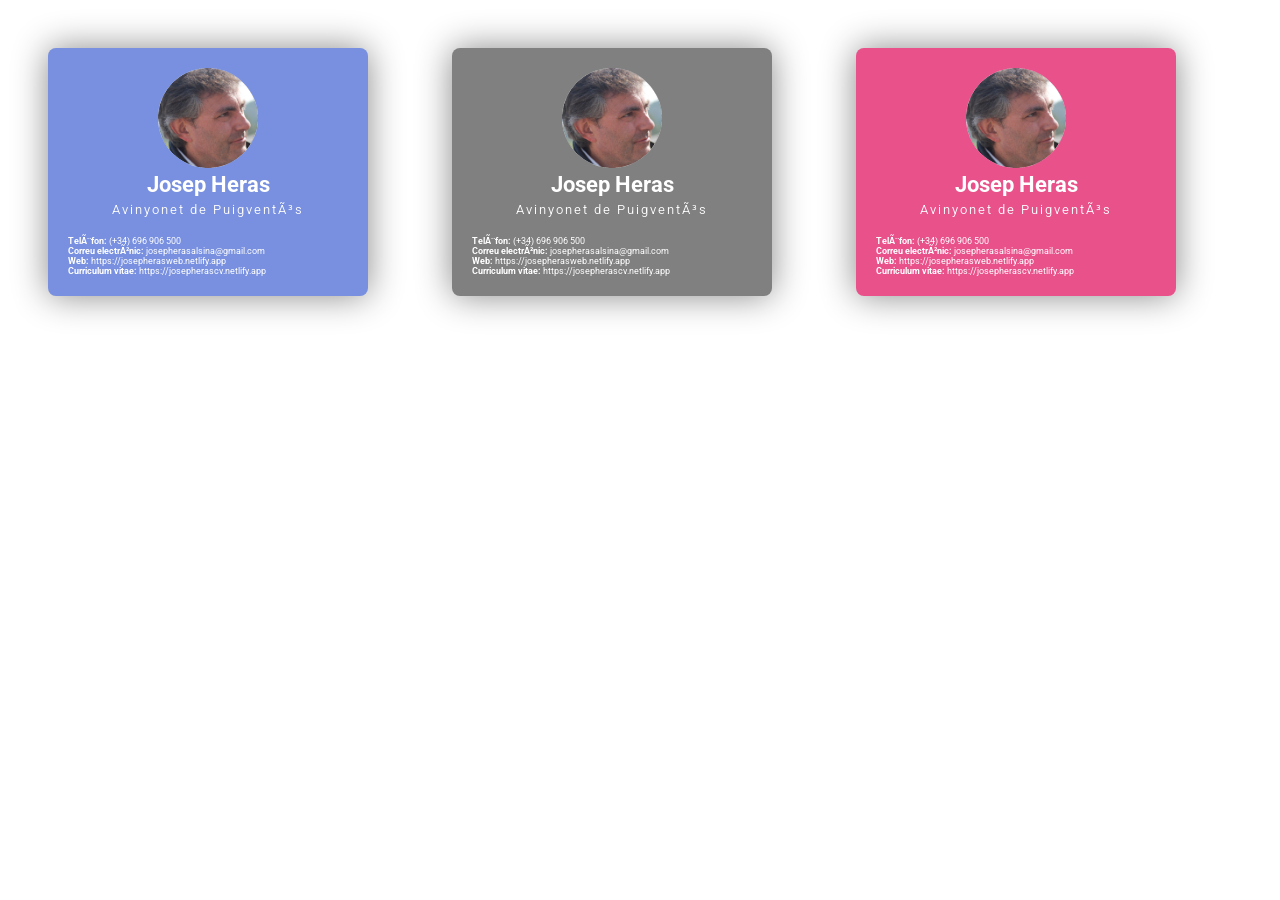
<file: index.html>
<!DOCTYPE html>
<!-- Tot document comença així -->

<html lang="ca">
  <!-- Reconeix l'idioma, en aquest cas el CATALÀ -->

  <head>
    <!-- INICI HEAD-->

    <meta charset="UTF-8/" />
    <!--  Reconeix els accents, ç l·l, etc... -->
    <meta http-equiv="X-UA-Compatible" content="IE=edge" />
    <!-- Per Internet Explorer -->
    <meta name="viewport" content="width=device-width, initial scale=1.0" />
    <!-- Ajusta la pàgina a qualsevol dispositiu -->
    <meta name="description" content="Curs html" />
    <!-- Els navegadors ho utilitzen per posicionar la pàgina  -->
    <meta name="author" content="Josep Heras" />
    <!-- Conté informació de l'autor de la pàgina  -->

    <title>Targeta</title>
    <!-- El tìtol que té la nostre pàgina -->

    <link rel="shortcut icon" href="img/favicon.jpg" type="image/x-icon" />
    <!-- Insereix la icona  -->
    <link rel="preconnect" href="https://fonts.googleapis.com" />
    <link rel="preconnect" href="https://fonts.gstatic.com" crossorigin />
    <link
      href="https://fonts.googleapis.com/css2?family=Roboto:ital,wght@0,100..900;1,100..900&display=swap"
      rel="stylesheet"
    />
    <!-- Insereix estils per la normalització a tots el navegadors -->
    <link rel="stylesheet" href="css/targeta.css" />
    <!-- Insereix estils css , aquest sempre és l'últim -->
  </head>
  <!-- FI HEAD -->
  <!-- ================================================================================================================================= -->

  <body>
    <!-- INICI BODY -->
    <div class="card">
      <img class="card_img" src="img/josep_p.jpg" alt="Josep" />
      <h1 class="card_title">Josep Heras</h1>
      <h2 class="card_subtitle">Avinyonet de Puigventós</h2>
      <p class="card_content">
        <strong>Telèfon: </strong> (+34) 696 906 500 <br />
        <strong>Correu electrònic: </strong> josepherasalsina@gmail.com <br />
        <strong>Web: </strong> https://josepherasweb.netlify.app <br />
        <strong>Curriculum vitae: </strong> https://josepherascv.netlify.app
        <br />
      </p>
    </div>
    <div class="card secondary_card">
      <img class="card_img" src="img/josep_p.jpg" alt="Josep" />
      <h1 class="card_title">Josep Heras</h1>
      <h2 class="card_subtitle">Avinyonet de Puigventós</h2>
      <p class="card_content">
        <strong>Telèfon: </strong> (+34) 696 906 500 <br />
        <strong>Correu electrònic: </strong> josepherasalsina@gmail.com <br />
        <strong>Web: </strong> https://josepherasweb.netlify.app <br />
        <strong>Curriculum vitae: </strong> https://josepherascv.netlify.app
        <br />
      </p>
    </div>
    <div class="card tertiary_card">
      <img class="card_img" src="img/josep_p.jpg" alt="Josep" />
      <h1 class="card_title">Josep Heras</h1>
      <h2 class="card_subtitle">Avinyonet de Puigventós</h2>
      <p class="card_content">
        <strong>Telèfon: </strong> (+34) 696 906 500 <br />
        <strong>Correu electrònic: </strong> josepherasalsina@gmail.com <br />
        <strong>Web: </strong> https://josepherasweb.netlify.app <br />
        <strong>Curriculum vitae: </strong> https://josepherascv.netlify.app
        <br />
      </p>
    </div>
  </body>
</html>
</file>
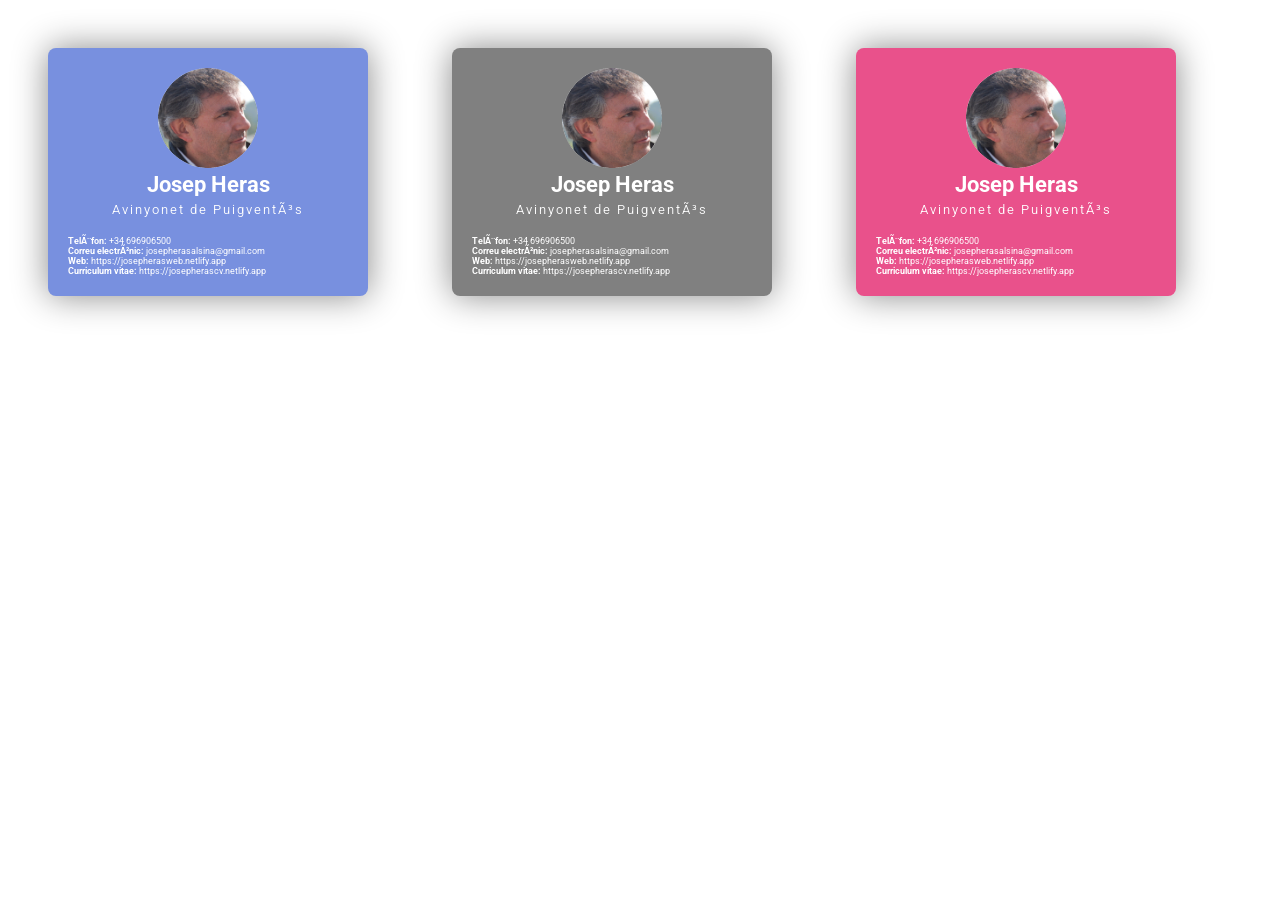
<file: targeta.html>
<!DOCTYPE html>
<!-- Tot document comença així -->

<html lang="ca">
  <!-- Reconeix l'idioma, en aquest cas el CATALÀ -->

  <head>
    <!-- INICI HEAD-->

    <meta charset="UTF-8/" />
    <!--  Reconeix els accents, ç l·l, etc... -->
    <meta http-equiv="X-UA-Compatible" content="IE=edge" />
    <!-- Per Internet Explorer -->
    <meta name="viewport" content="width=device-width, initial scale=1.0" />
    <!-- Ajusta la pàgina a qualsevol dispositiu -->
    <meta name="description" content="Curs html" />
    <!-- Els navegadors ho utilitzen per posicionar la pàgina  -->
    <meta name="author" content="Josep Heras" />
    <!-- Conté informació de l'autor de la pàgina  -->

    <title>Targeta</title>
    <!-- El tìtol que té la nostre pàgina -->

    <link rel="shortcut icon" href="img/favicon.jpg" type="image/x-icon" />
    <!-- Insereix la icona  -->
    <link rel="preconnect" href="https://fonts.googleapis.com" />
    <link rel="preconnect" href="https://fonts.gstatic.com" crossorigin />
    <link
      href="https://fonts.googleapis.com/css2?family=Roboto:ital,wght@0,100..900;1,100..900&display=swap"
      rel="stylesheet"
    />
    <!-- Insereix estils per la normalització a tots el navegadors -->
    <link rel="stylesheet" href="css/targeta.css" />
    <!-- Insereix estils css , aquest sempre és l'últim -->
  </head>
  <!-- FI HEAD -->
  <!-- ================================================================================================================================= -->

  <body>
    <!-- INICI BODY -->
    <div class="card">
      <img class="card_img" src="img/josep_p.jpg" alt="Josep" />
      <h1 class="card_title">Josep Heras</h1>
      <h2 class="card_subtitle">Avinyonet de Puigventós</h2>
      <p class="card_content">
        <strong>Telèfon: </strong> +34 696906500 <br />
        <strong>Correu electrònic: </strong> josepherasalsina@gmail.com <br />
        <strong>Web: </strong> https://josepherasweb.netlify.app <br />
        <strong>Curriculum vitae: </strong> https://josepherascv.netlify.app
        <br />
      </p>
    </div>
    <div class="card secondary_card">
      <img class="card_img" src="img/josep_p.jpg" alt="Josep" />
      <h1 class="card_title">Josep Heras</h1>
      <h2 class="card_subtitle">Avinyonet de Puigventós</h2>
      <p class="card_content">
        <strong>Telèfon: </strong> +34 696906500 <br />
        <strong>Correu electrònic: </strong> josepherasalsina@gmail.com <br />
        <strong>Web: </strong> https://josepherasweb.netlify.app <br />
        <strong>Curriculum vitae: </strong> https://josepherascv.netlify.app
        <br />
      </p>
    </div>
    <div class="card tertiary_card">
      <img class="card_img" src="img/josep_p.jpg" alt="Josep" />
      <h1 class="card_title">Josep Heras</h1>
      <h2 class="card_subtitle">Avinyonet de Puigventós</h2>
      <p class="card_content">
        <strong>Telèfon: </strong> +34 696906500 <br />
        <strong>Correu electrònic: </strong> josepherasalsina@gmail.com <br />
        <strong>Web: </strong> https://josepherasweb.netlify.app <br />
        <strong>Curriculum vitae: </strong> https://josepherascv.netlify.app
        <br />
      </p>
    </div>
  </body>
</html>
</file>
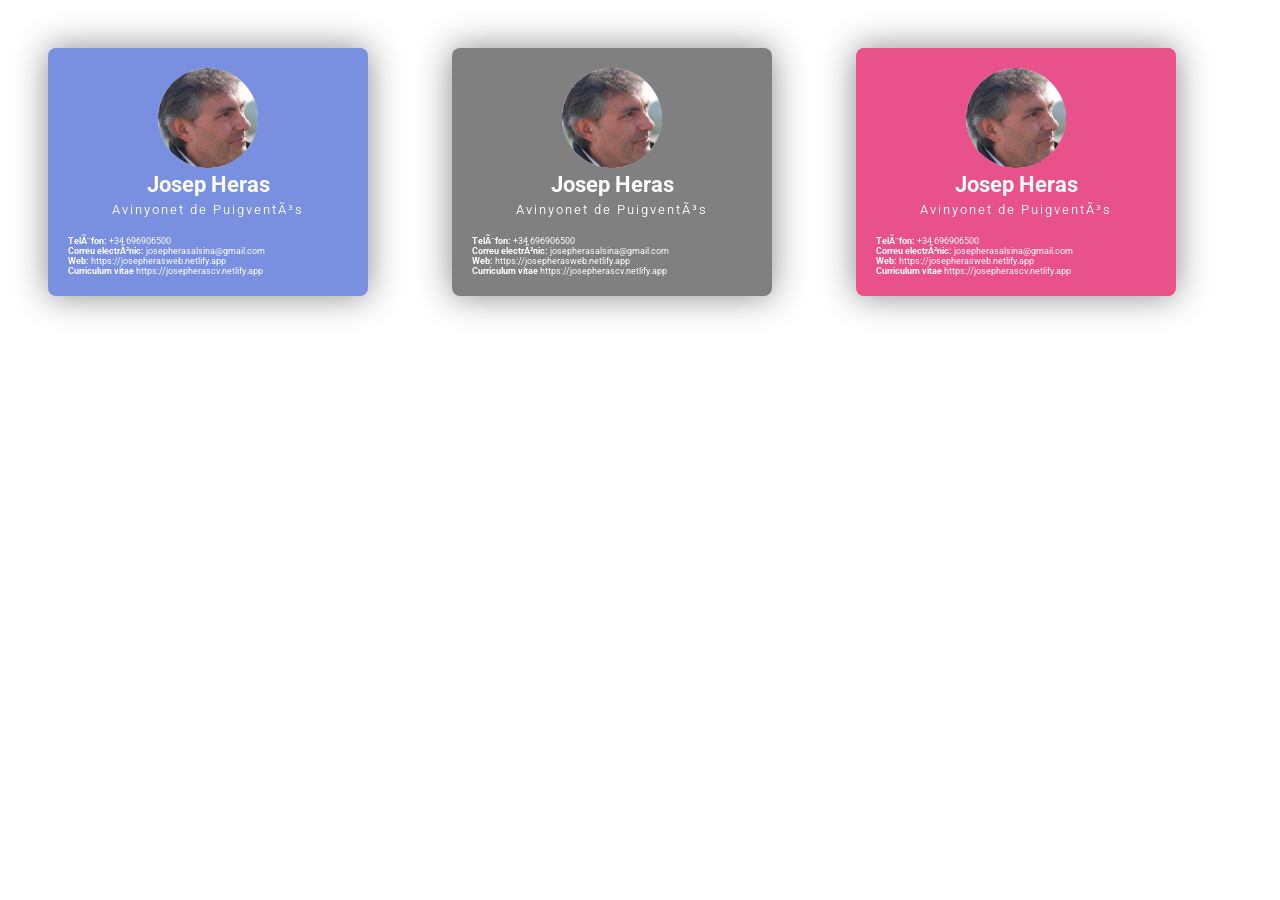
<file: Targeta/targeta.html>
<!DOCTYPE html>
<!-- Tot document comença així -->

<html lang="ca">
  <!-- Reconeix l'idioma, en aquest cas el CATALÀ -->

  <head>
    <!-- INICI HEAD-->

    <meta charset="UTF-8/" />
    <!--  Reconeix els accents, ç l·l, etc... -->
    <meta http-equiv="X-UA-Compatible" content="IE=edge" />
    <!-- Per Internet Explorer -->
    <meta name="viewport" content="width=device-width, initial scale=1.0" />
    <!-- Ajusta la pàgina a qualsevol dispositiu -->
    <meta name="description" content="Curs html" />
    <!-- Els navegadors ho utilitzen per posicionar la pàgina  -->
    <meta name="author" content="Josep Heras" />
    <!-- Conté informació de l'autor de la pàgina  -->

    <title>Targeta</title>
    <!-- El tìtol que té la nostre pàgina -->

    <link rel="shortcut icon" href="img/favicon.jpg" type="image/x-icon" />
    <!-- Insereix la icona  -->
    <link rel="preconnect" href="https://fonts.googleapis.com" />
    <link rel="preconnect" href="https://fonts.gstatic.com" crossorigin />
    <link
      href="https://fonts.googleapis.com/css2?family=Roboto:ital,wght@0,100..900;1,100..900&display=swap"
      rel="stylesheet"
    />
    <!-- Insereix estils per la normalització a tots el navegadors -->
    <link rel="stylesheet" href="css/targeta.css" />
    <!-- Insereix estils css , aquest sempre és l'últim -->
  </head>
  <!-- FI HEAD -->
  <!-- ================================================================================================================================= -->

  <body>
    <!-- INICI BODY -->
    <div class="card">
      <img class="card_img" src="img/josep_p.jpg" alt="Josep" />
      <h1 class="card_title">Josep Heras</h1>
      <h2 class="card_subtitle">Avinyonet de Puigventós</h2>
      <p class="card_content">
        <strong>Telèfon: </strong> +34 696906500 <br />
        <strong>Correu electrònic: </strong> josepherasalsina@gmail.com <br />
        <strong>Web: </strong> https://josepherasweb.netlify.app <br />
        <strong>Curriculum vitae </strong> https://josepherascv.netlify.app
        <br />
      </p>
    </div>
    <div class="card secondary_card">
      <img class="card_img" src="img/josep_p.jpg" alt="Josep" />
      <h1 class="card_title">Josep Heras</h1>
      <h2 class="card_subtitle">Avinyonet de Puigventós</h2>
      <p class="card_content">
        <strong>Telèfon: </strong> +34 696906500 <br />
        <strong>Correu electrònic: </strong> josepherasalsina@gmail.com <br />
        <strong>Web: </strong> https://josepherasweb.netlify.app <br />
        <strong>Curriculum vitae </strong> https://josepherascv.netlify.app
        <br />
      </p>
    </div>
    <div class="card tertiary_card">
      <img class="card_img" src="img/josep_p.jpg" alt="Josep" />
      <h1 class="card_title">Josep Heras</h1>
      <h2 class="card_subtitle">Avinyonet de Puigventós</h2>
      <p class="card_content">
        <strong>Telèfon: </strong> +34 696906500 <br />
        <strong>Correu electrònic: </strong> josepherasalsina@gmail.com <br />
        <strong>Web: </strong> https://josepherasweb.netlify.app <br />
        <strong>Curriculum vitae </strong> https://josepherascv.netlify.app
        <br />
      </p>
    </div>
  </body>
</html>
</file>
<file: css/targeta.css>
:root {
  --text-color: #ffffff;
  --card-color: #7890df;
  --secondary-color: #808080;
  --tertiary-color: #e9518b;
}

body {
  background-color: #ffffff;
  color: var(--text-color);
  font-family: "Roboto", sans-serif;
  font-optical-sizing: auto;
  font-weight: 12px;
  font-style: normal;
  font-variation-settings:
    "wdth" 100;
}

.card {
  background-color: var(--card-color);
  text-align: center;
  width: 300px;
  margin: auto;
  margin-top: 50px;
  padding: 20px 10px;
  box-shadow: 0px 0px 35px #0007;
  border-radius: 8px;
  display: inline-block;
  margin: 40px;
}

.secondary_card {
  background-color: var(--secondary-color);
}

.tertiary_card {
  background-color: var(--tertiary-color);
}

.card_title {
  font-size: 22px;
  margin: 0;
}

.card_subtitle {
  font-size: 13px;
  font-weight: 350;
  letter-spacing: 2px;
  margin: 0;
  margin-top: 5px;
}

.card_content {
  font-size: 9px;
  padding: 10px;
  padding-bottom: 0;
  text-align: justify;
  margin-bottom: 0;
}

.card_img {
  width: 100px;
  border-radius: 50%;
}
</file>
<file: Targeta/css/targeta.css>
:root {
  --text-color: #ffffff;
  --card-color: #7890df;
  --secondary-color: #808080;
  --tertiary-color: #e9518b;
}

body {
  background-color: #ffffff;
  color: var(--text-color);
  font-family: "Roboto", sans-serif;
  font-optical-sizing: auto;
  font-weight: <weight>;
  font-style: normal;
  font-variation-settings:
    "wdth" 100;
}

.card {
  background-color: var(--card-color);
  text-align: center;
  width: 300px;
  margin: auto;
  margin-top: 50px;
  padding: 20px 10px;
  box-shadow: 0px 0px 35px #0007;
  border-radius: 8px;
  display: inline-block;
  margin: 40px;
}

.secondary_card {
  background-color: var(--secondary-color);
}

.tertiary_card {
  background-color: var(--tertiary-color);
}

.card_title {
  font-size: 22px;
  margin: 0;
}

.card_subtitle {
  font-size: 13px;
  font-weight: 350;
  letter-spacing: 2px;
  margin: 0;
  margin-top: 5px;
}

.card_content {
  font-size: 9px;
  padding: 10px;
  padding-bottom: 0;
  text-align: justify;
  margin-bottom: 0;
}

.card_img {
  width: 100px;
  border-radius: 50%;
}
</file>
